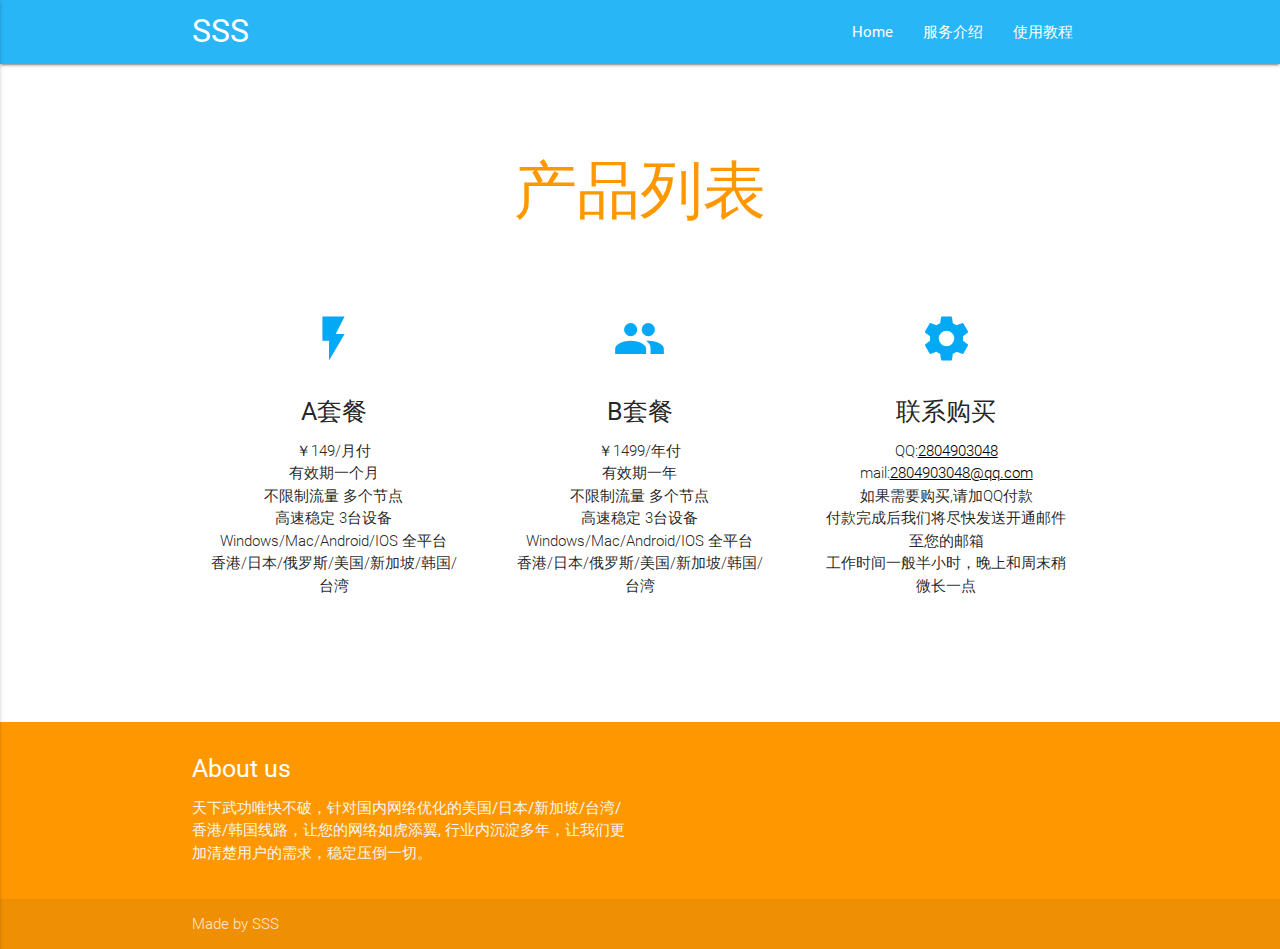
<file: index.html>
<!DOCTYPE html>
<html lang="en">
<head>
  <meta http-equiv="Content-Type" content="text/html; charset=UTF-8"/>
  <meta name="viewport" content="width=device-width, initial-scale=1, maximum-scale=1.0"/>
  <title>SSS</title>

  <!-- CSS  -->
  <link href="https://fonts.googleapis.com/icon?family=Material+Icons" rel="stylesheet">
  <link href="css/materialize.css" type="text/css" rel="stylesheet" media="screen,projection"/>
  <link href="css/style.css" type="text/css" rel="stylesheet" media="screen,projection"/>
</head>
<body>
  <nav class="light-blue lighten-1" role="navigation">
   <div class="nav-wrapper container"><a id="logo-container" href="index.html" class="brand-logo">SSS</a>
      <ul class="right hide-on-med-and-down">
         <li><a href="index.html">Home</a></li>
            <li><a href="fuwu.html">服务介绍</a></li>
             <li><a href="syjc.html">使用教程</a></li>
      </ul>

      <ul id="nav-mobile" class="side-nav">
        <li><a href="index.html">Home</a></li>
            <li><a href="fuwu.html">服务介绍</a></li>
             <li><a href="syjc.html">使用教程</a></li>
      </ul>
      <a href="#" data-activates="nav-mobile" class="button-collapse"><i class="material-icons">menu</i></a>
    </div>
  </nav>
  <div class="section no-pad-bot" id="index-banner">
    <div class="container">
      <br><br>
      <h1 class="header center orange-text">产品列表
      </h1>
      <div class="row center">
       
      </div>
      

    </div>
  </div>


  <div class="container">
    <div class="section">

      <!--   Icon Section   -->
      <div class="row">
       
          <div class="col s12 m4">
          <div class="icon-block" style="text-align: center;">            <h2 class="center light-blue-text"><i class="material-icons">flash_on</i></h2>

            <h5 class="center" >A套餐</h5>

            <p class="light"> 
            ￥149/月付<br>
            有效期一个月<br>
            
            不限制流量 多个节点 <br>
高速稳定 3台设备 <br>
Windows/Mac/Android/IOS 全平台 <br>
 香港/日本/俄罗斯/美国/新加坡/韩国/台湾 </p>
          </div>
        </div>

        <div class="col s12 m4">
          <div class="icon-block"  style="text-align: center;">
            <h2 class="center light-blue-text"><i class="material-icons">group</i></h2>
			  <h5 class="center">B套餐</h5>

            <p class="light"> 
            ￥1499/年付<br>
            有效期一年<br>
            不限制流量 多个节点 <br>
高速稳定 3台设备 <br>
Windows/Mac/Android/IOS 全平台 <br>
 香港/日本/俄罗斯/美国/新加坡/韩国/台湾</p>
          </div>
        </div>
 <div class="col s12 m4">
          <div class="icon-block">
                        <h2 class="center light-blue-text"><i class="material-icons">settings</i></h2>

            <h5 class="center">联系购买</h5>

            <p class="light" style="text-align: center;">QQ:<a href="http://wpa.qq.com/msgrd?v=3&uin=2804903048&site=qq&menu=yes" style=" text-decoration: underline;">2804903048</a><br>
mail:<a href="mailto:804903048@qq.com"  style=" text-decoration: underline;">2804903048@qq.com</a><br>
如果需要购买,请加QQ付款<br>	
付款完成后我们将尽快发送开通邮件至您的邮箱<br>
工作时间一般半小时，晚上和周末稍微长一点<br>
</p>
          </div>
        </div>
      </div>

    </div>
    <br><br>

    <div class="section">

    </div>
  </div>

  <footer class="page-footer orange">
    <div class="container">
      <div class="row">
        <div class="col l6 s12">
          <h5 class="white-text">About us</h5>
          <p class="grey-text text-lighten-4">天下武功唯快不破，针对国内网络优化的美国/日本/新加坡/台湾/香港/韩国线路，让您的网络如虎添翼,
行业内沉淀多年，让我们更加清楚用户的需求，稳定压倒一切。</p>


        </div>
       
      
      </div>
    </div>
    <div class="footer-copyright">
      <div class="container">
      Made by SSS
      </div>
    </div>
  </footer>


  <!--  Scripts-->
  <script src="https://code.jquery.com/jquery-2.1.1.min.js"></script>
  <script src="js/materialize.js"></script>
  <script src="js/init.js"></script>

  </body>
</html>
</file>
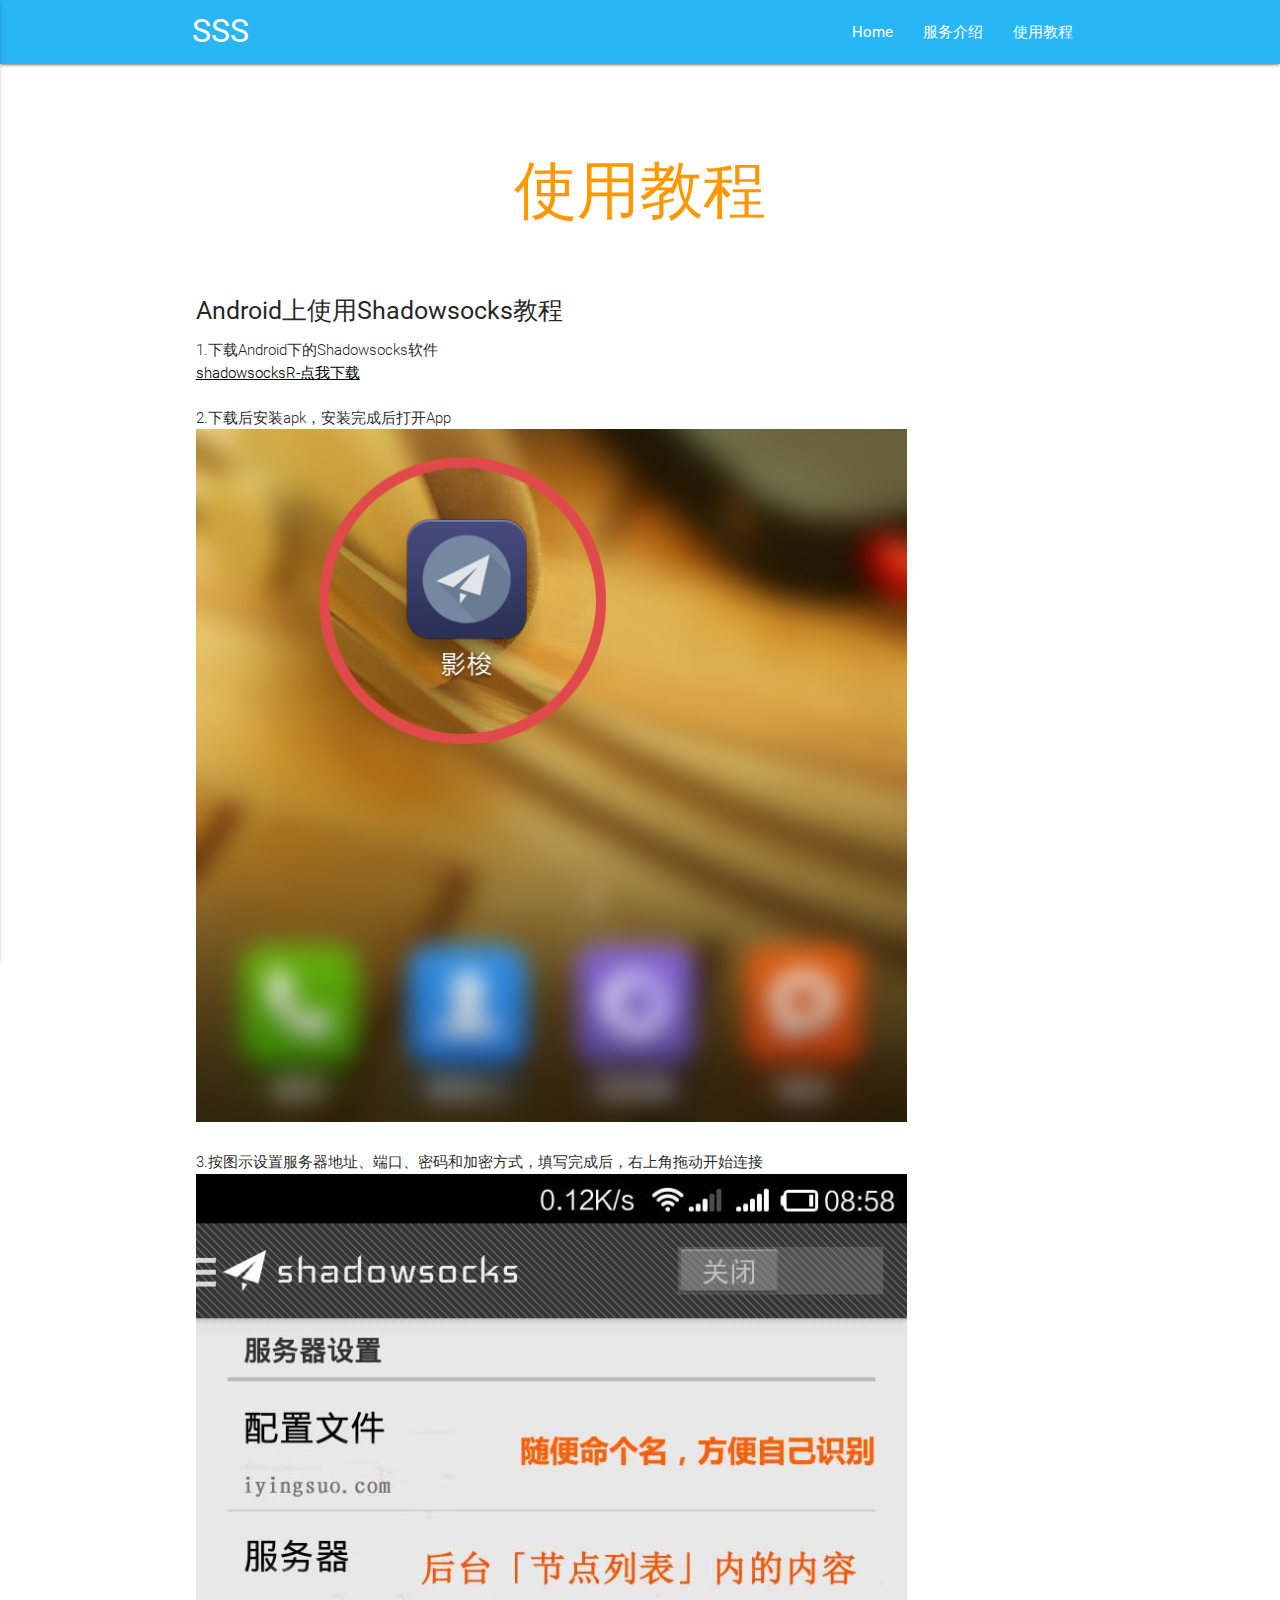
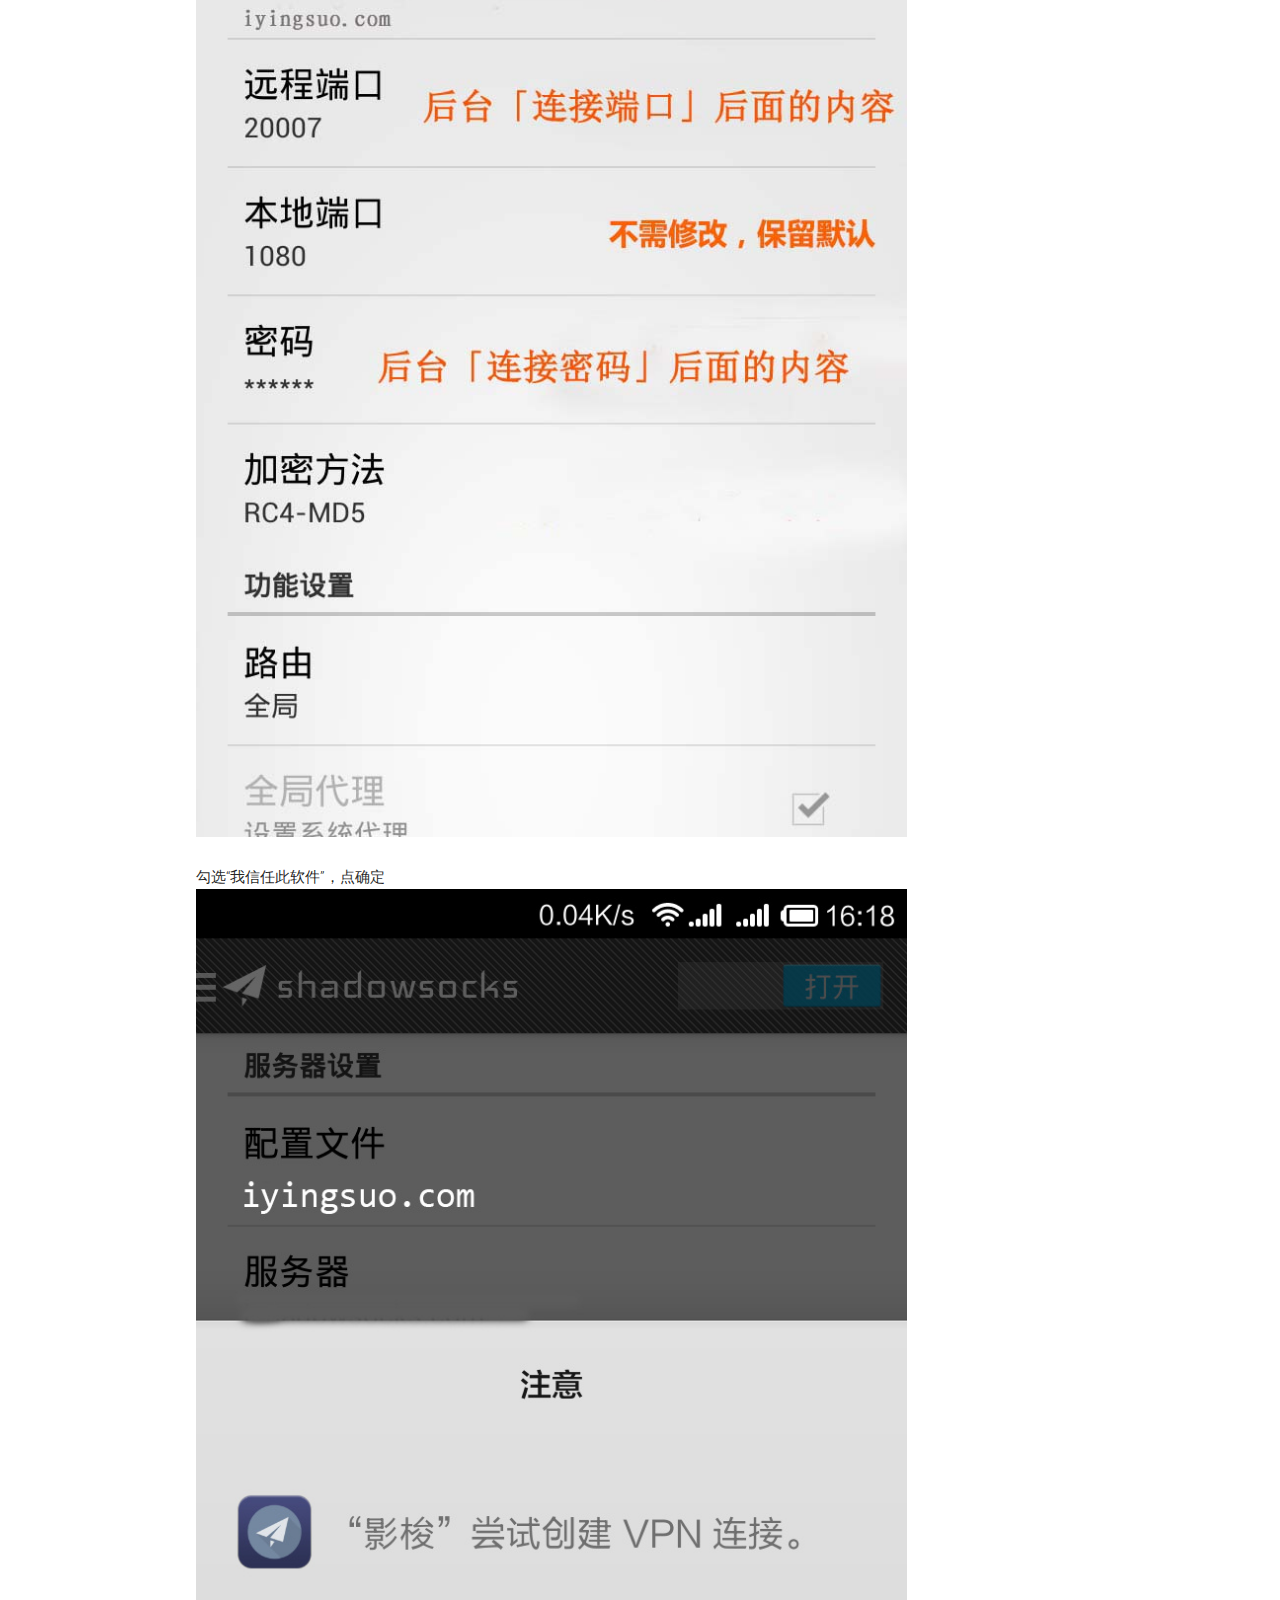
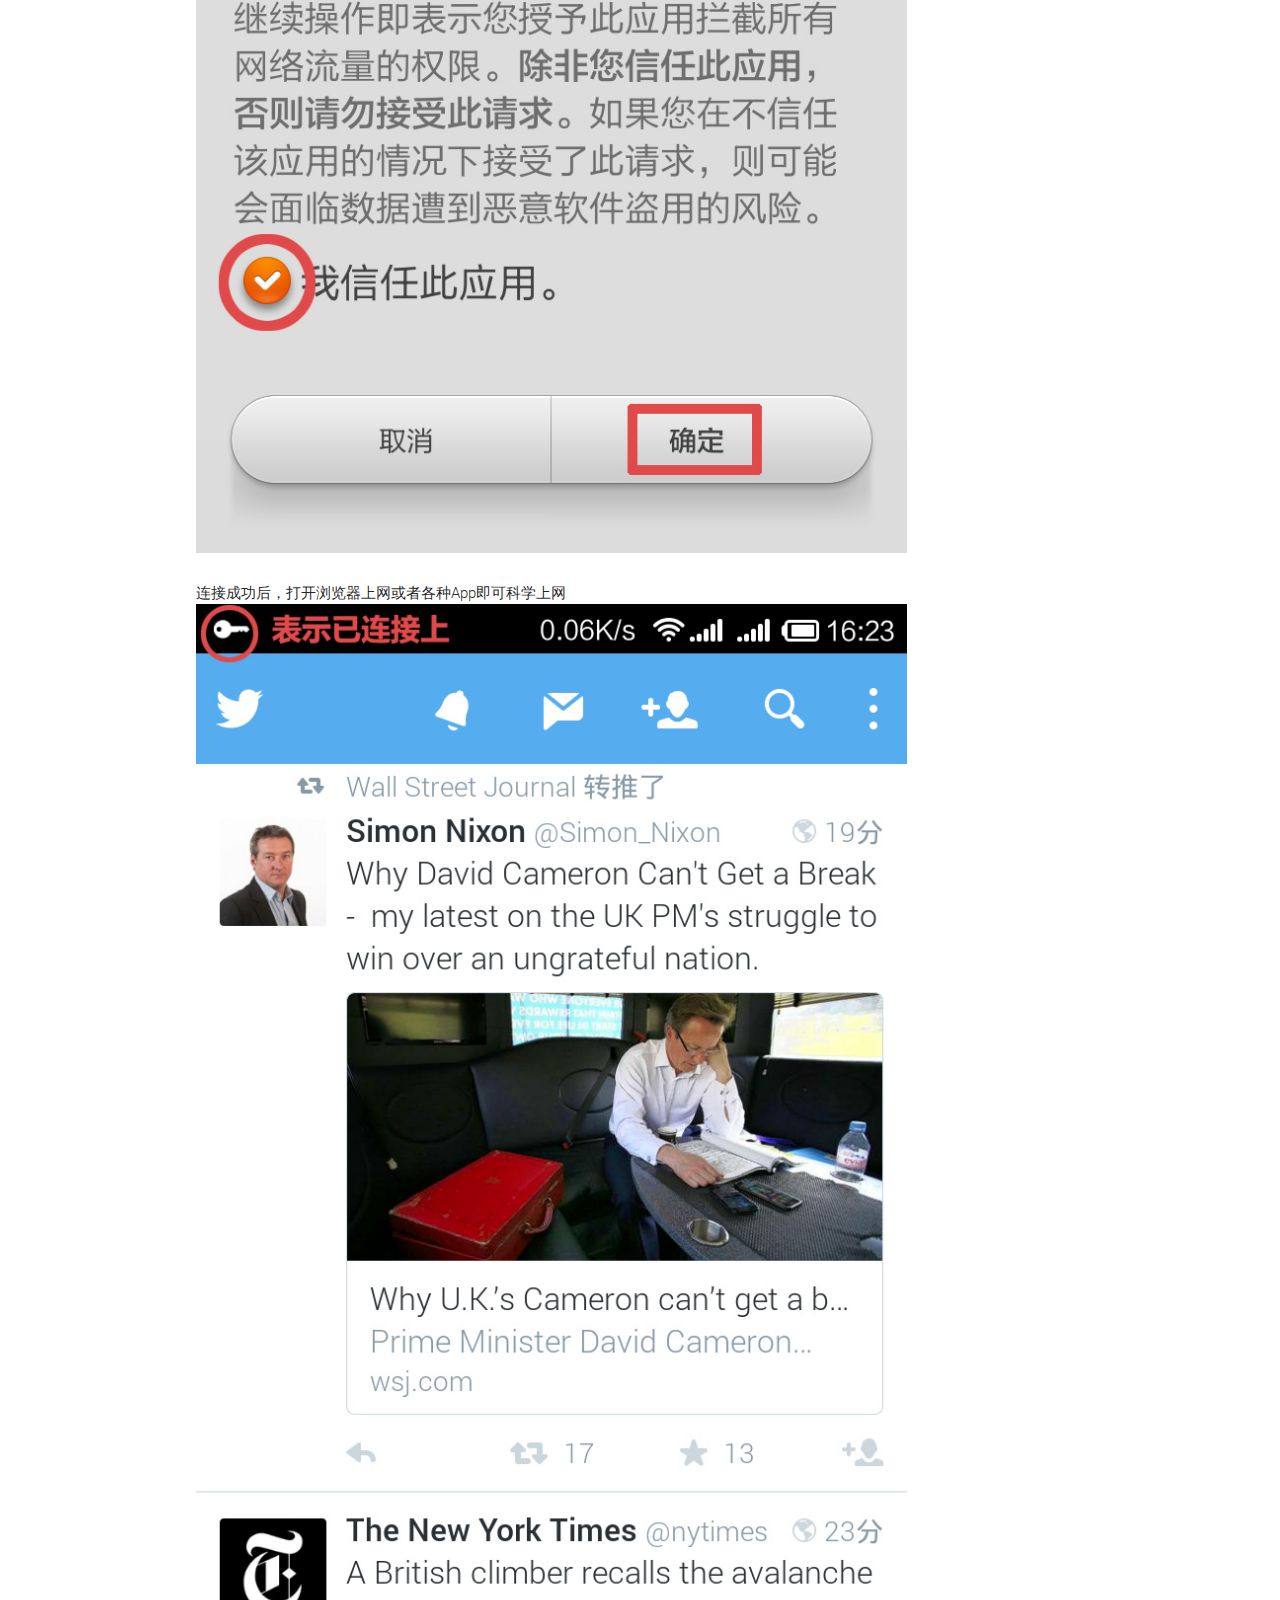
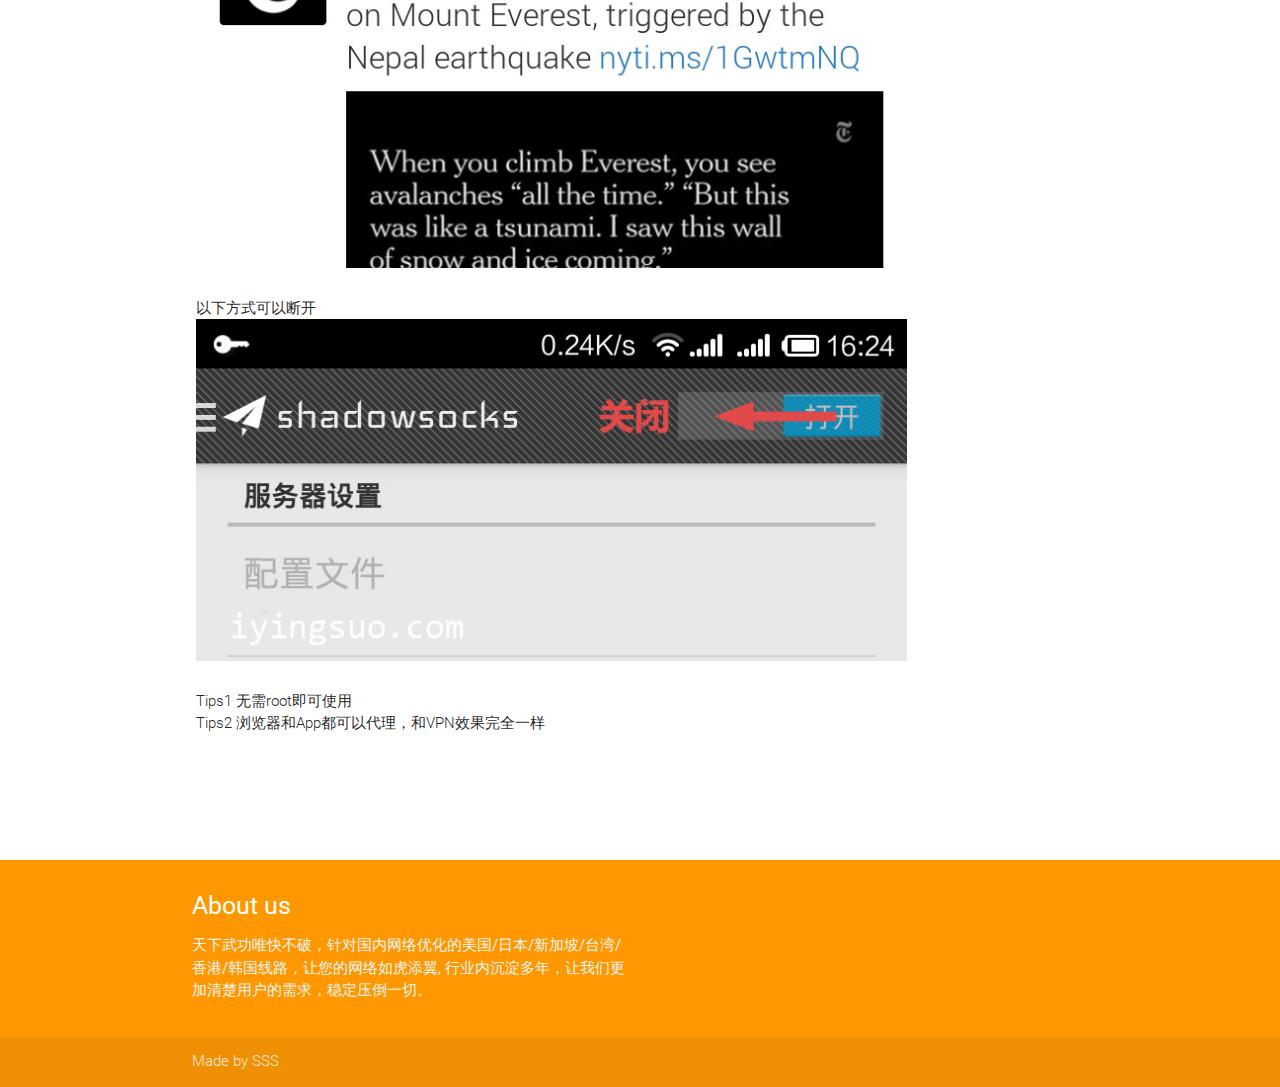
<file: android.html>
<!DOCTYPE html>
<html lang="en">

<head>
  <meta http-equiv="Content-Type" content="text/html; charset=UTF-8" />
  <meta name="viewport" content="width=device-width, initial-scale=1, maximum-scale=1.0" />
  <title>SSS</title>

  <!-- CSS  -->
  <link href="https://fonts.googleapis.com/icon?family=Material+Icons" rel="stylesheet">
  <link href="css/materialize.css" type="text/css" rel="stylesheet" media="screen,projection" />
  <link href="css/style.css" type="text/css" rel="stylesheet" media="screen,projection" />
  <style type="text/css">
    * img{
      width: 80%;
      height: auto;
    }


  </style>
</head>

<body>
  <nav class="light-blue lighten-1" role="navigation">
    <div class="nav-wrapper container"><a id="logo-container" href="index.html" class="brand-logo">SSS</a>
      <ul class="right hide-on-med-and-down">
        <li><a href="index.html">Home</a></li>
        <li><a href="fuwu.html">服务介绍</a></li>
        <li><a href="syjc.html">使用教程</a></li>
      </ul>

      <ul id="nav-mobile" class="side-nav">
        <li><a href="index.html">Home</a></li>
        <li><a href="fuwu.html">服务介绍</a></li>
        <li><a href="syjc.html">使用教程</a></li>
      </ul>
      <a href="#" data-activates="nav-mobile" class="button-collapse"><i class="material-icons">menu</i></a>
    </div>
  </nav>
  <div class="section no-pad-bot" id="index-banner">
    <div class="container">
      <br><br>
      <h1 class="header center orange-text">使用教程
      </h1>
      <div class="row center">

      </div>


    </div>
  </div>


  <div class="container">
    <div class="section">

      <!--   Icon Section   -->
      <div class="row">

        <div class="big">
          <div class="icon-block" style="text-align: left;">

            <h5 class="sudu">Android上使用Shadowsocks教程</h5>

            <p class="light" id="fuwuimg">
              1.下载Android下的Shadowsocks软件<br>
              <a href="https://github.com/shadowsocks/shadowsocks-android/releases"  style=" text-decoration: underline;">shadowsocksR-点我下载</a>
<br><br>
2.下载后安装apk，安装完成后打开App
 <br>
  <img src="img/android01.jpg"/><br><br>
  
  3.按图示设置服务器地址、端口、密码和加密方式，填写完成后，右上角拖动开始连接<br>
  <img src="img/android02.jpg"/><br><br>
  勾选“我信任此软件”，点确定<br>
  <img src="img/android03.jpg"><br><br>
  连接成功后，打开浏览器上网或者各种App即可科学上网
    <img src="img/android04.jpg"><br><br>
  以下方式可以断开<br>
      <img src="img/android05.jpg"><br><br>
      Tips1 无需root即可使用
<br>
Tips2 浏览器和App都可以代理，和VPN效果完全一样

</p>

           
          </div>
        </div>

      </div>

    </div>
    <br><br>

    <div class="section">

    </div>
  </div>

  <footer class="page-footer orange">
    <div class="container">
      <div class="row">
        <div class="col l6 s12">
          <h5 class="white-text">About us</h5>
          <p class="grey-text text-lighten-4">天下武功唯快不破，针对国内网络优化的美国/日本/新加坡/台湾/香港/韩国线路，让您的网络如虎添翼, 行业内沉淀多年，让我们更加清楚用户的需求，稳定压倒一切。
          </p>


        </div>


      </div>
    </div>
    <div class="footer-copyright">
      <div class="container">
        Made by SSS
      </div>
    </div>
  </footer>


  <!--  Scripts-->
  <script src="https://code.jquery.com/jquery-2.1.1.min.js"></script>
  <script src="js/materialize.js"></script>
  <script src="js/init.js"></script>

</body>

</html>
</file>
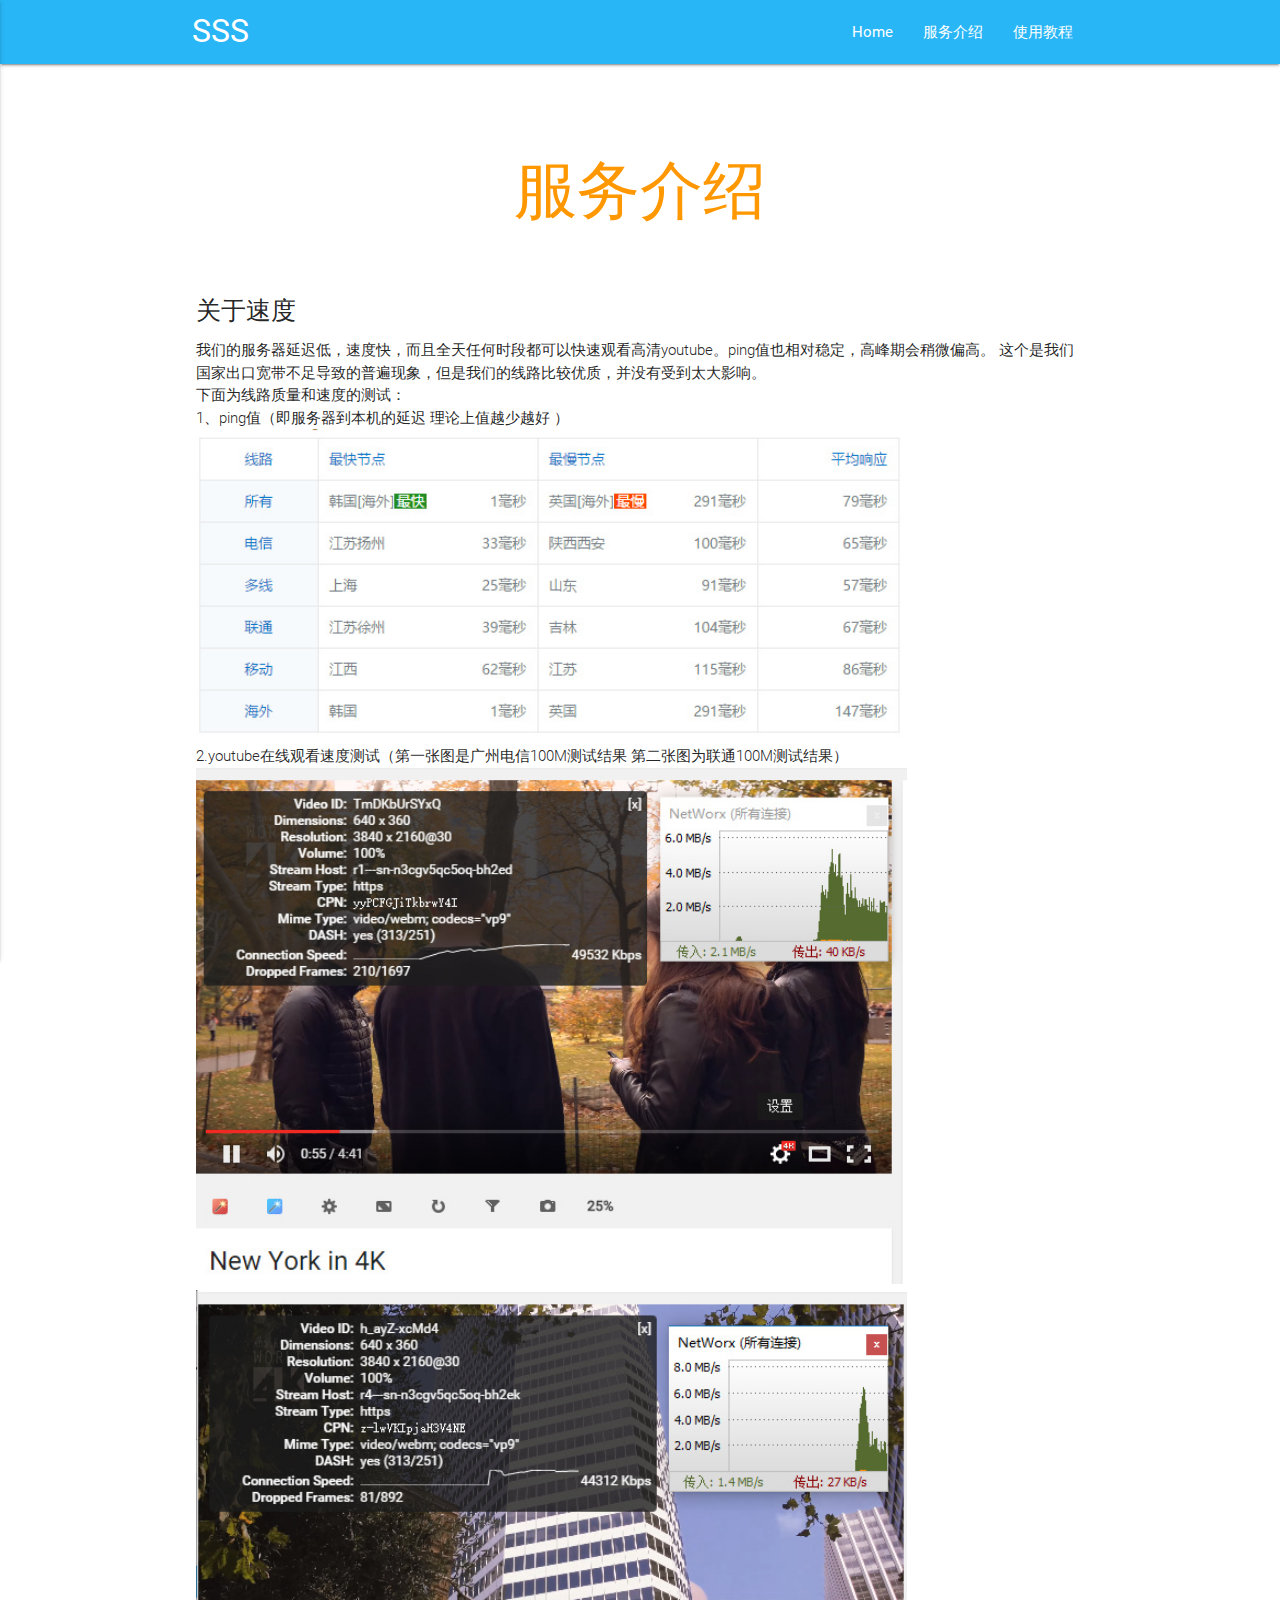
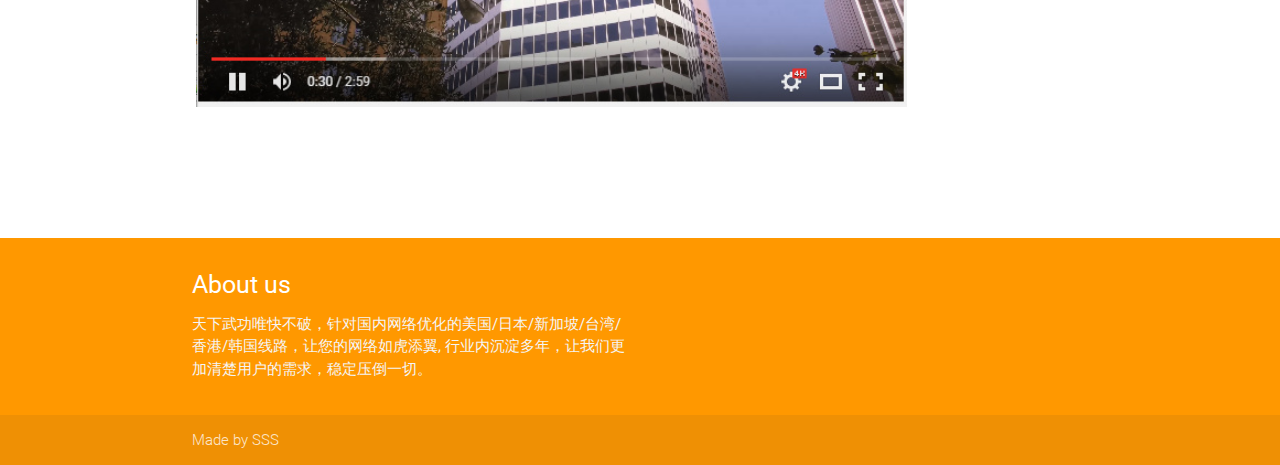
<file: fuwu.html>
<!DOCTYPE html>
<html lang="en">
<head>
  <meta http-equiv="Content-Type" content="text/html; charset=UTF-8"/>
  <meta name="viewport" content="width=device-width, initial-scale=1, maximum-scale=1.0"/>
  <title>SSS</title>

  <!-- CSS  -->
  <link href="https://fonts.googleapis.com/icon?family=Material+Icons" rel="stylesheet">
  <link href="css/materialize.css" type="text/css" rel="stylesheet" media="screen,projection"/>
  <link href="css/style.css" type="text/css" rel="stylesheet" media="screen,projection"/>
  <style type="text/css">
	#fuwuimg img 
	  {width: 80%; height: auto;
	  }
	</style>
</head>
<body>
  <nav class="light-blue lighten-1" role="navigation">
   <div class="nav-wrapper container"><a id="logo-container" href="index.html" class="brand-logo">SSS</a>
      <ul class="right hide-on-med-and-down">
        <li><a href="index.html">Home</a></li>
        <li><a href="fuwu.html">服务介绍</a></li>
         <li><a href="syjc.html">使用教程</a></li>
      </ul>

      <ul id="nav-mobile" class="side-nav">
        <li><a href="index.html">Home</a></li>
            <li><a href="fuwu.html">服务介绍</a></li>
             <li><a href="syjc.html">使用教程</a></li>
      </ul>
      <a href="#" data-activates="nav-mobile" class="button-collapse"><i class="material-icons">menu</i></a>
    </div>
  </nav>
  <div class="section no-pad-bot" id="index-banner">
    <div class="container">
      <br><br>
      <h1 class="header center orange-text">服务介绍
      </h1>
      <div class="row center">
       
      </div>
      

    </div>
  </div>


  <div class="container">
    <div class="section">

      <!--   Icon Section   -->
      <div class="row">
       
          <div class="big">
          <div class="icon-block" style="text-align: left;">  

            <h5 class="sudu">关于速度</h5>

            <p class="light" id="fuwuimg"> 
            我们的服务器延迟低，速度快，而且全天任何时段都可以快速观看高清youtube。ping值也相对稳定，高峰期会稍微偏高。
这个是我们国家出口宽带不足导致的普遍现象，但是我们的线路比较优质，并没有受到太大影响。
         <br>下面为线路质量和速度的测试：<br>
1、ping值（即服务器到本机的延迟 理论上值越少越好 ）<br>
        <img src="img/ping.jpg"/><br>
        2.youtube在线观看速度测试（第一张图是广州电信100M测试结果 第二张图为联通100M测试结果）<br>
        <img src="img/speed.jpg"/><br>
          <img src="img/speed2.jpg"/>
        
         </p>
          </div>
        </div>

      </div>

    </div>
    <br><br>

    <div class="section">

    </div>
  </div>

  <footer class="page-footer orange">
    <div class="container">
      <div class="row">
        <div class="col l6 s12">
          <h5 class="white-text">About us</h5>
          <p class="grey-text text-lighten-4">天下武功唯快不破，针对国内网络优化的美国/日本/新加坡/台湾/香港/韩国线路，让您的网络如虎添翼,
行业内沉淀多年，让我们更加清楚用户的需求，稳定压倒一切。</p>


        </div>
       
      
      </div>
    </div>
    <div class="footer-copyright">
      <div class="container">
      Made by SSS
      </div>
    </div>
  </footer>


  <!--  Scripts-->
  <script src="https://code.jquery.com/jquery-2.1.1.min.js"></script>
  <script src="js/materialize.js"></script>
  <script src="js/init.js"></script>

  </body>
</html>
</file>
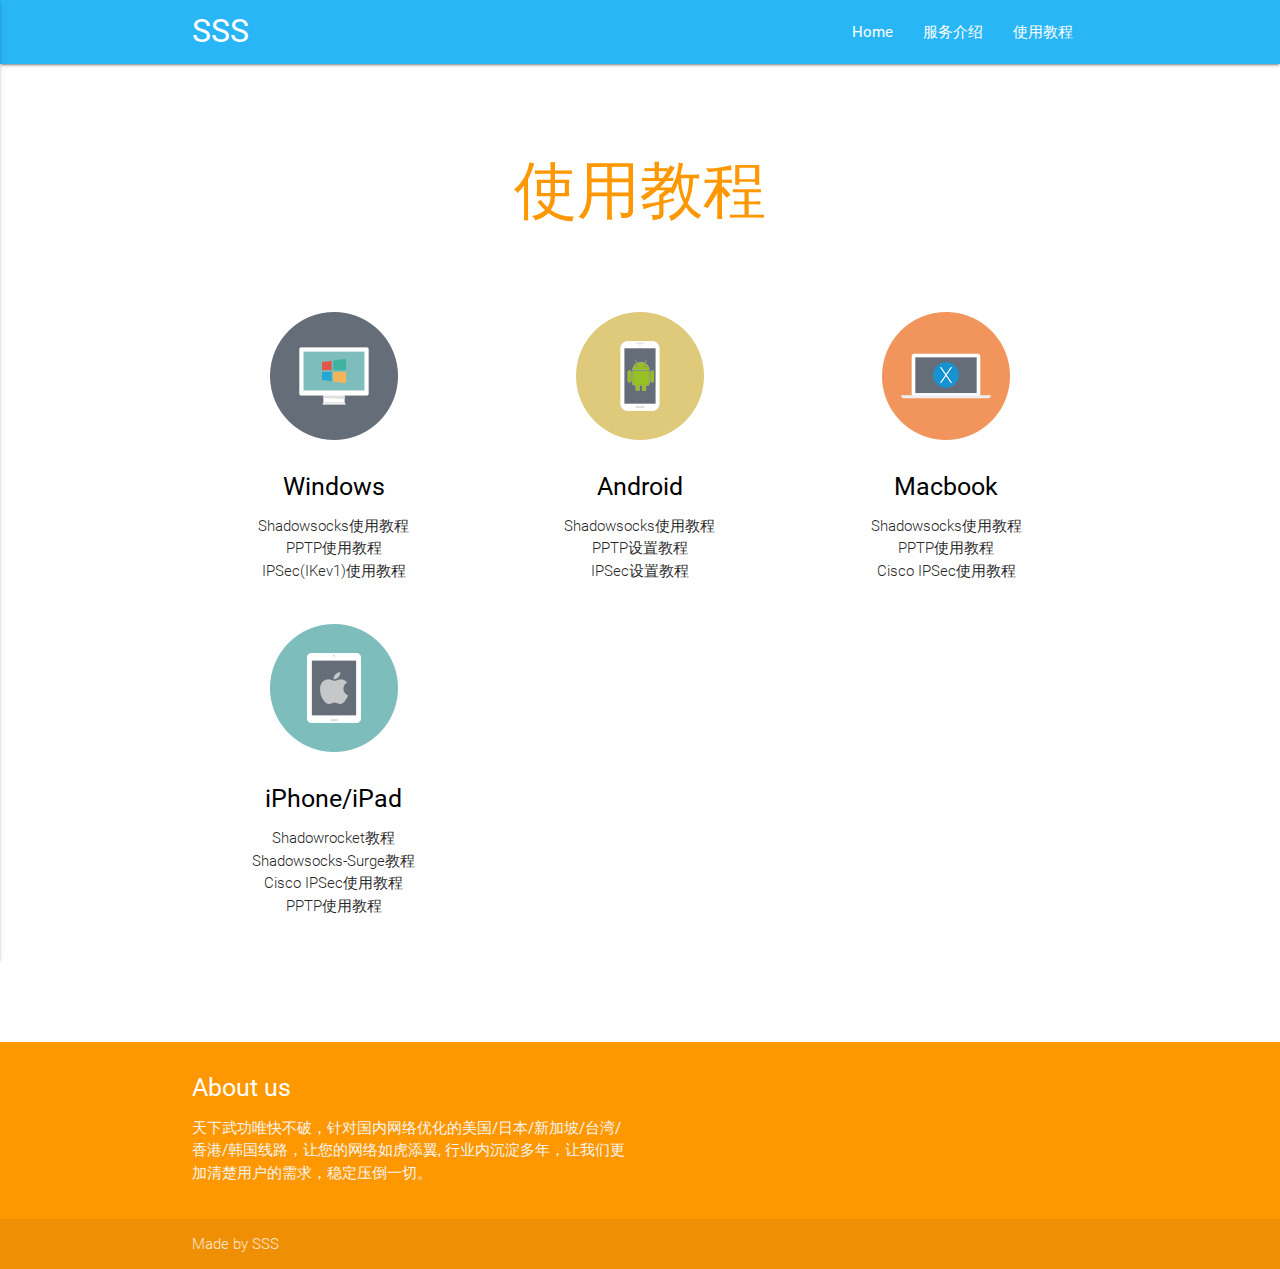
<file: syjc.html>
<!DOCTYPE html>
<html lang="en">
<head>
  <meta http-equiv="Content-Type" content="text/html; charset=UTF-8"/>
  <meta name="viewport" content="width=device-width, initial-scale=1, maximum-scale=1.0"/>
  <title>SSS</title>

  <!-- CSS  -->
  <link href="https://fonts.googleapis.com/icon?family=Material+Icons" rel="stylesheet">
  <link href="css/materialize.css" type="text/css" rel="stylesheet" media="screen,projection"/>
  <link href="css/style.css" type="text/css" rel="stylesheet" media="screen,projection"/>
</head>
<body>
  <nav class="light-blue lighten-1" role="navigation">
   <div class="nav-wrapper container"><a id="logo-container" href="index.html" class="brand-logo">SSS</a>
      <ul class="right hide-on-med-and-down">
         <li><a href="index.html">Home</a></li>
            <li><a href="fuwu.html">服务介绍</a></li>
            <li><a href="syjc.html">使用教程</a></li>
      </ul>

      <ul id="nav-mobile" class="side-nav">
        <li><a href="index.html">Home</a></li>
            <li><a href="fuwu.html">服务介绍</a></li>
             <li><a href="syjc.html">使用教程</a></li>
      </ul>
      <a href="#" data-activates="nav-mobile" class="button-collapse"><i class="material-icons">menu</i></a>
    </div>
  </nav>
  <div class="section no-pad-bot" id="index-banner">
    <div class="container">
      <br><br>
      <h1 class="header center orange-text">使用教程
      </h1>
      <div class="row center">

      </div>


    </div>
  </div>


  <div class="container">
    <div class="section">

      <!--   Icon Section   -->
      <div class="row">

          <div class="col s12 m4">
          <div class="icon-block" style="text-align: center;">
<h2 class="center light-blue-text"><i class="material-icons"><img src="img/windows-icon.png"/></i></h2>
            <h5 class="center" ><a href="win.html">Windows</a></h5>

            <p class="light">
            Shadowsocks使用教程<br>
PPTP使用教程<br>
IPSec(IKev1)使用教程
            </p>
          </div>
        </div>

        <div class="col s12 m4">
          <div class="icon-block"  style="text-align: center;">
            <h2 class="center light-blue-text"><i class="material-icons"><img src="img/android-icon.png"/></i></h2>
			  <h5 class="center"><a href="android.html">Android</a></h5>

            <p class="light">

			  Shadowsocks使用教程<br>
PPTP设置教程<br>
IPSec设置教程</p>
          </div>
        </div>
 <div class="col s12 m4">
          <div class="icon-block">
                        <h2 class="center light-blue-text"><i class="material-icons"><img src="img/mac-icon.png"/></i></h2>

            <h5 class="center"><a href="https://github.com/shadowsocks/ShadowsocksX-NG/releases/">Macbook</a></h5>

            <p class="light" style="text-align: center;">Shadowsocks使用教程<br>
PPTP使用教程<br>
Cisco IPSec使用教程
</p>
          </div>
        </div>
        <div class="col s12 m4">
          <div class="icon-block">
                        <h2 class="center light-blue-text"><i class="material-icons"><img src="img/ipad-icon.png"/></i></h2>

		  <h5 class="center"><a href="https://www.nssurge.com/">iPhone/iPad</a></h5>

            <p class="light" style="text-align: center;">Shadowrocket教程<br>
Shadowsocks-Surge教程<br>
Cisco IPSec使用教程<br>
PPTP使用教程
</p>
          </div>
        </div>
      </div>

    </div>
    <br><br>

    <div class="section">

    </div>
  </div>

  <footer class="page-footer orange">
    <div class="container">
      <div class="row">
        <div class="col l6 s12">
          <h5 class="white-text">About us</h5>
          <p class="grey-text text-lighten-4">天下武功唯快不破，针对国内网络优化的美国/日本/新加坡/台湾/香港/韩国线路，让您的网络如虎添翼,
行业内沉淀多年，让我们更加清楚用户的需求，稳定压倒一切。</p>


        </div>


      </div>
    </div>
    <div class="footer-copyright">
      <div class="container">
      Made by SSS
      </div>
    </div>
  </footer>


  <!--  Scripts-->
  <script src="https://code.jquery.com/jquery-2.1.1.min.js"></script>
  <script src="js/materialize.js"></script>
  <script src="js/init.js"></script>

  </body>
</html>
</file>
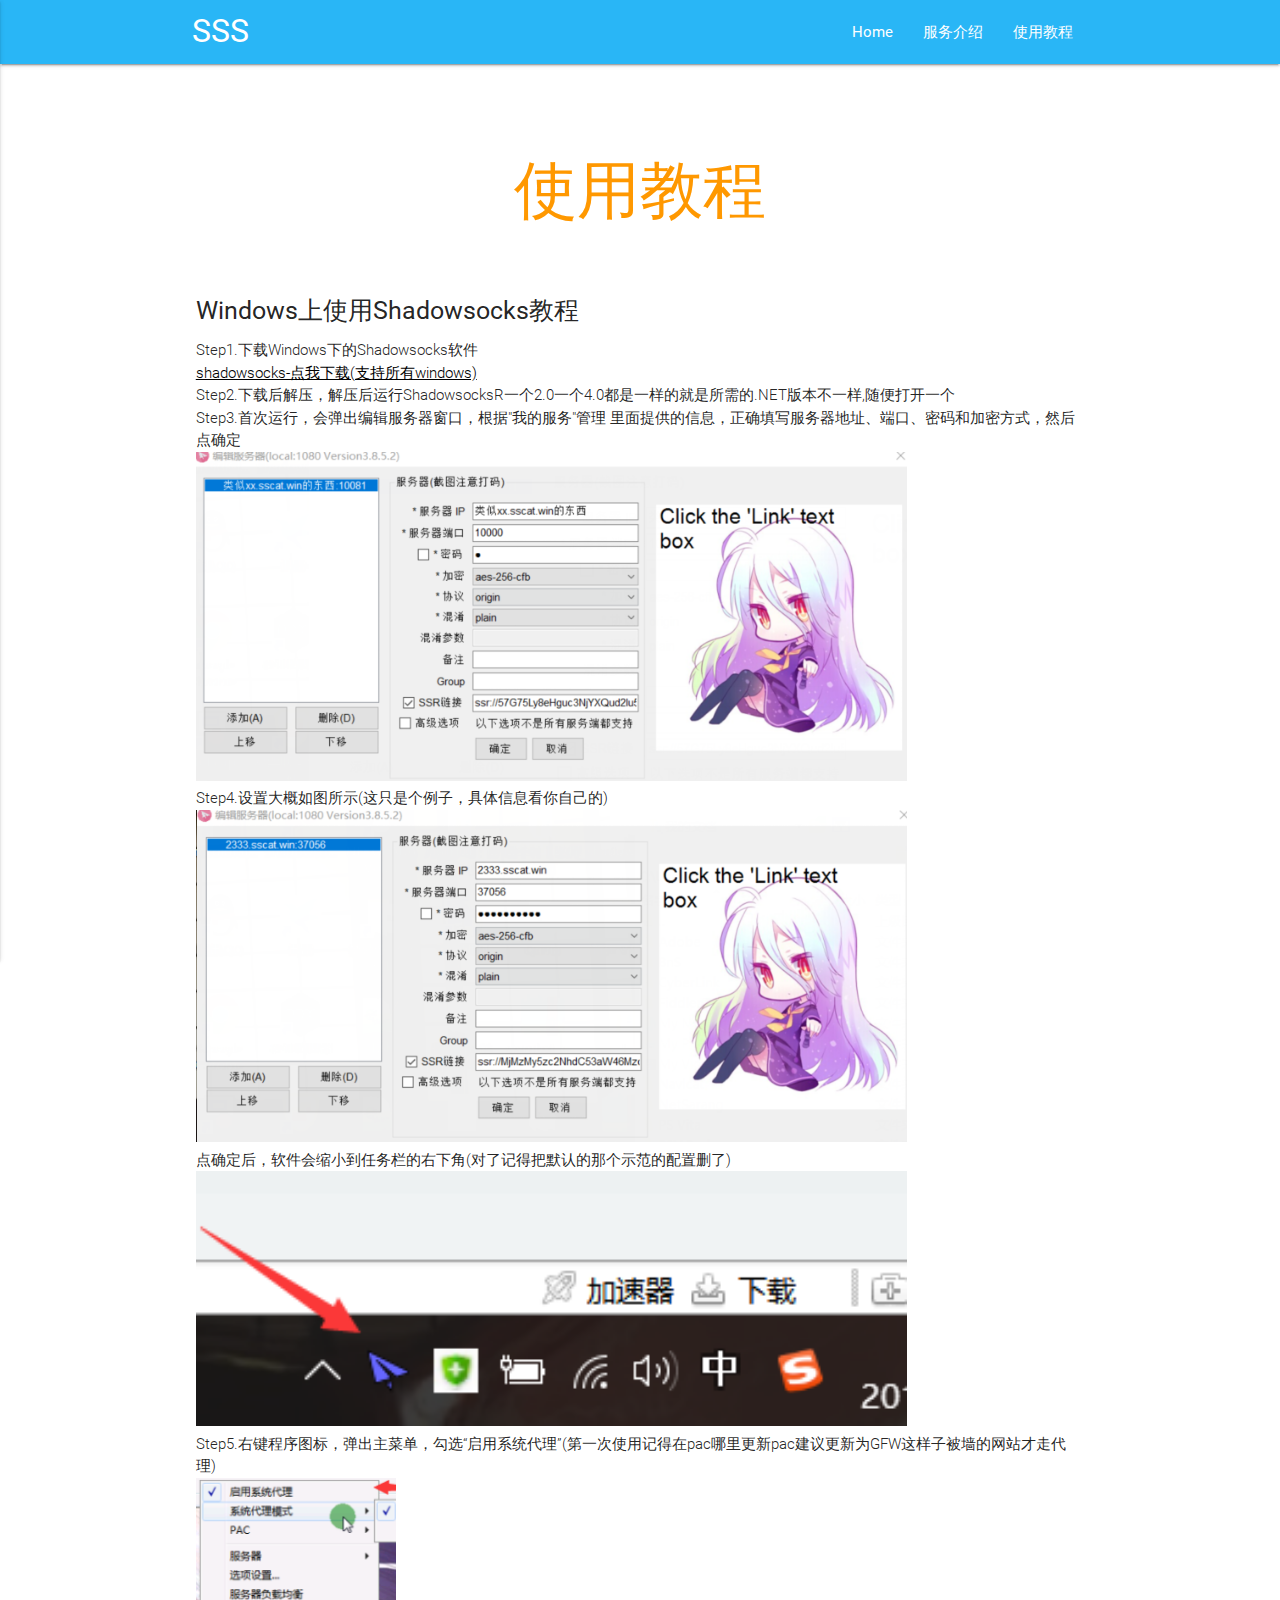
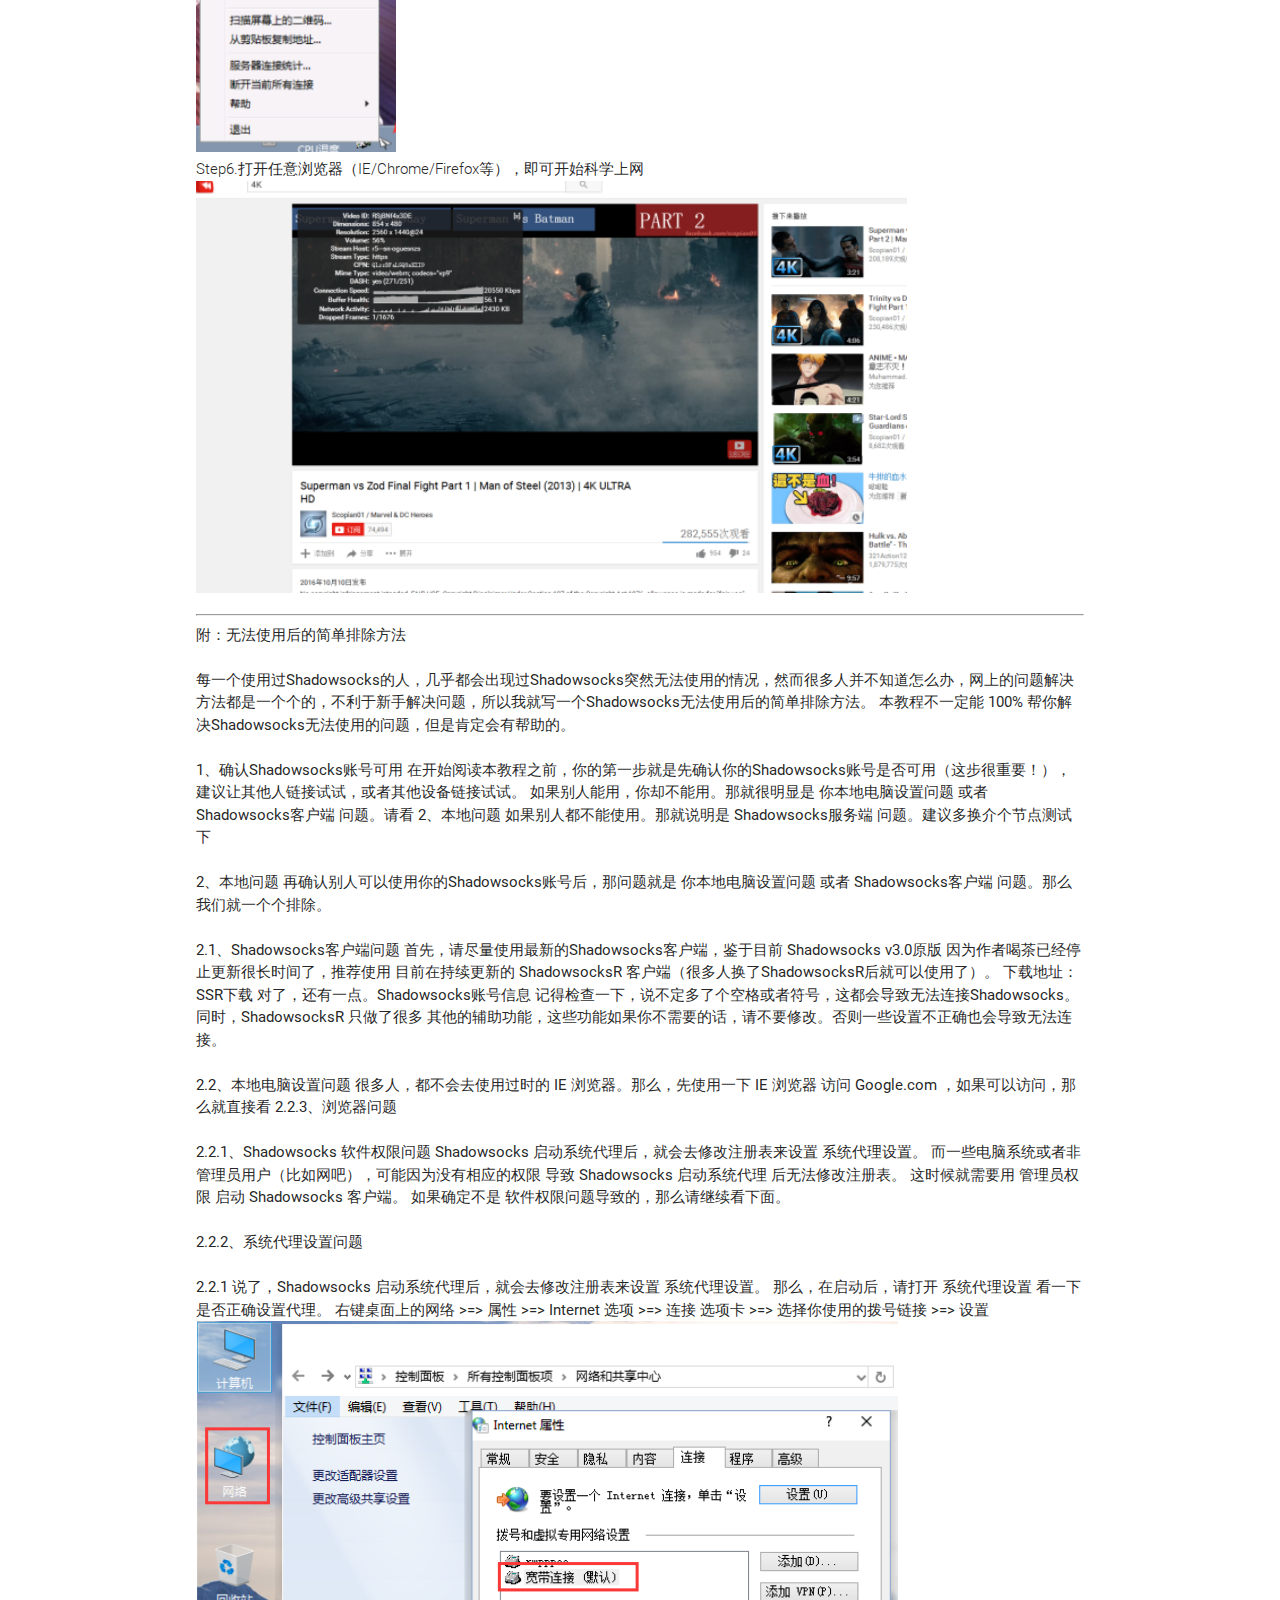
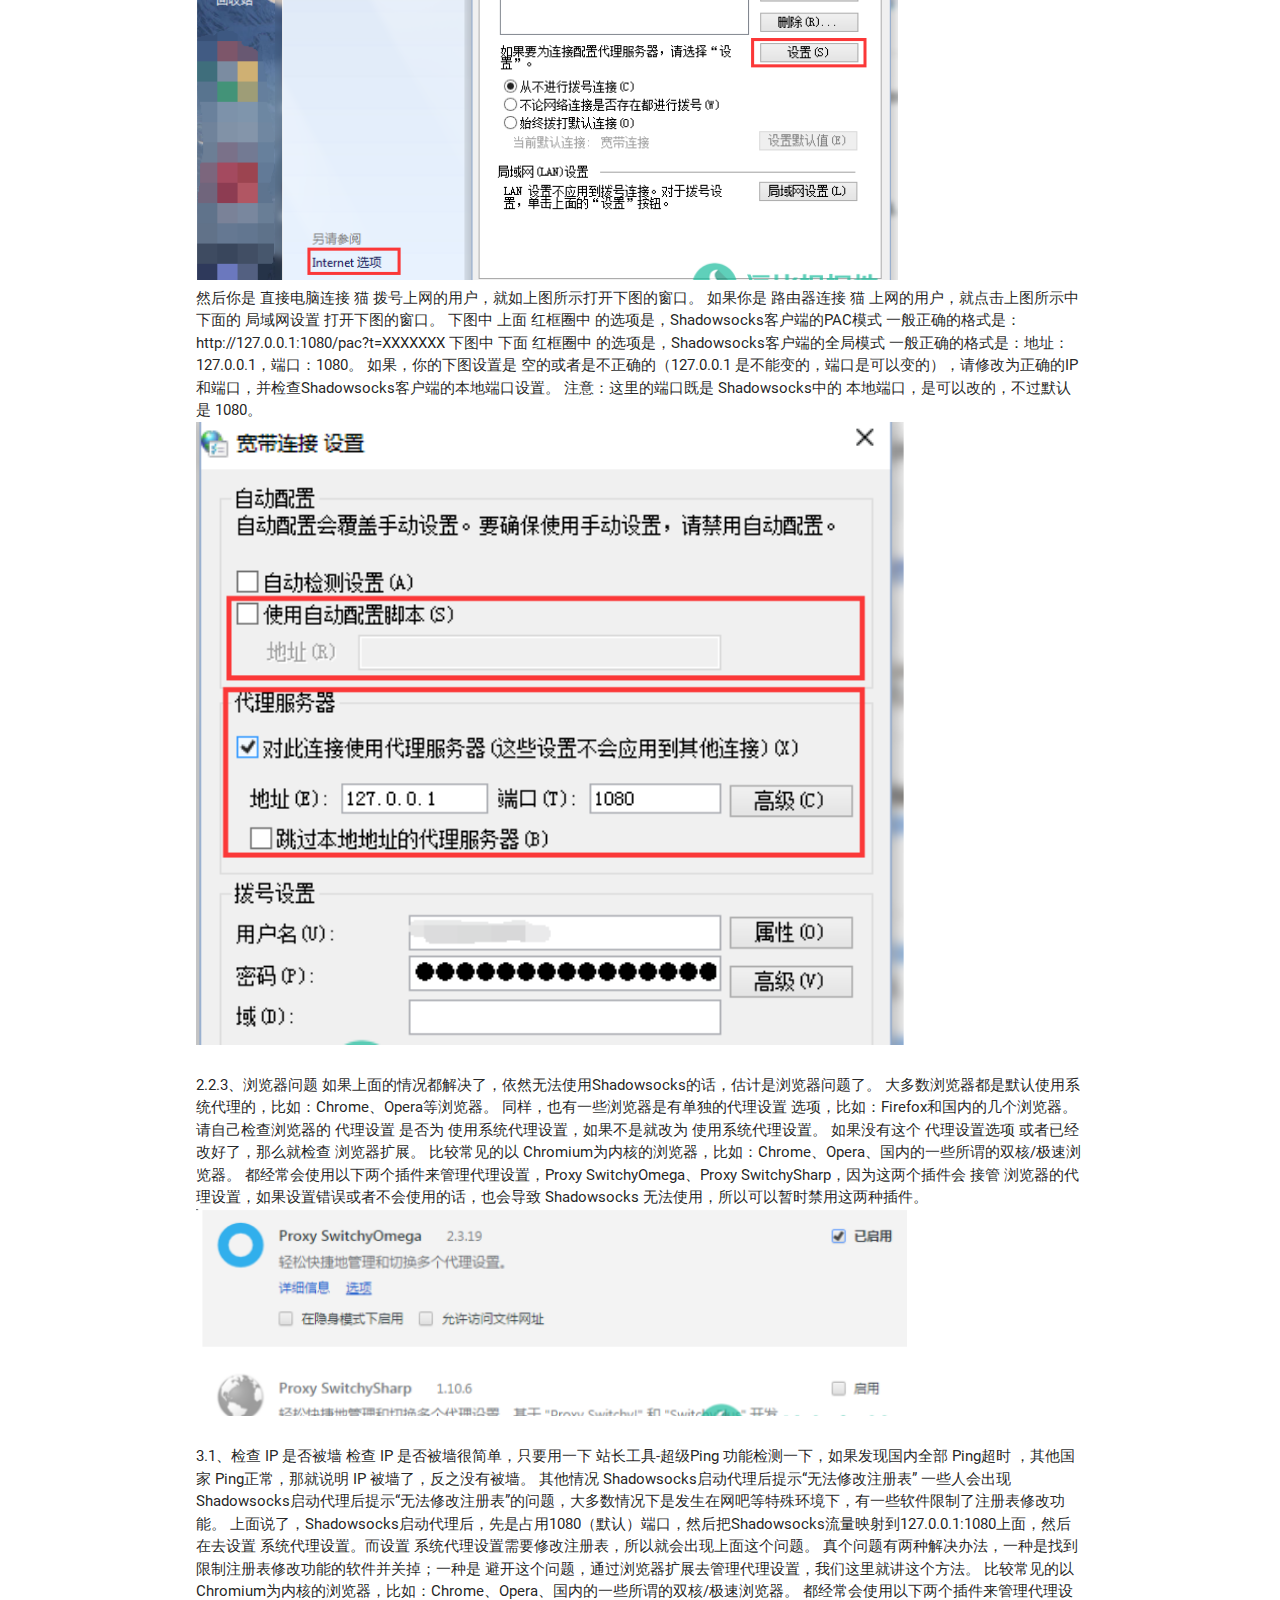
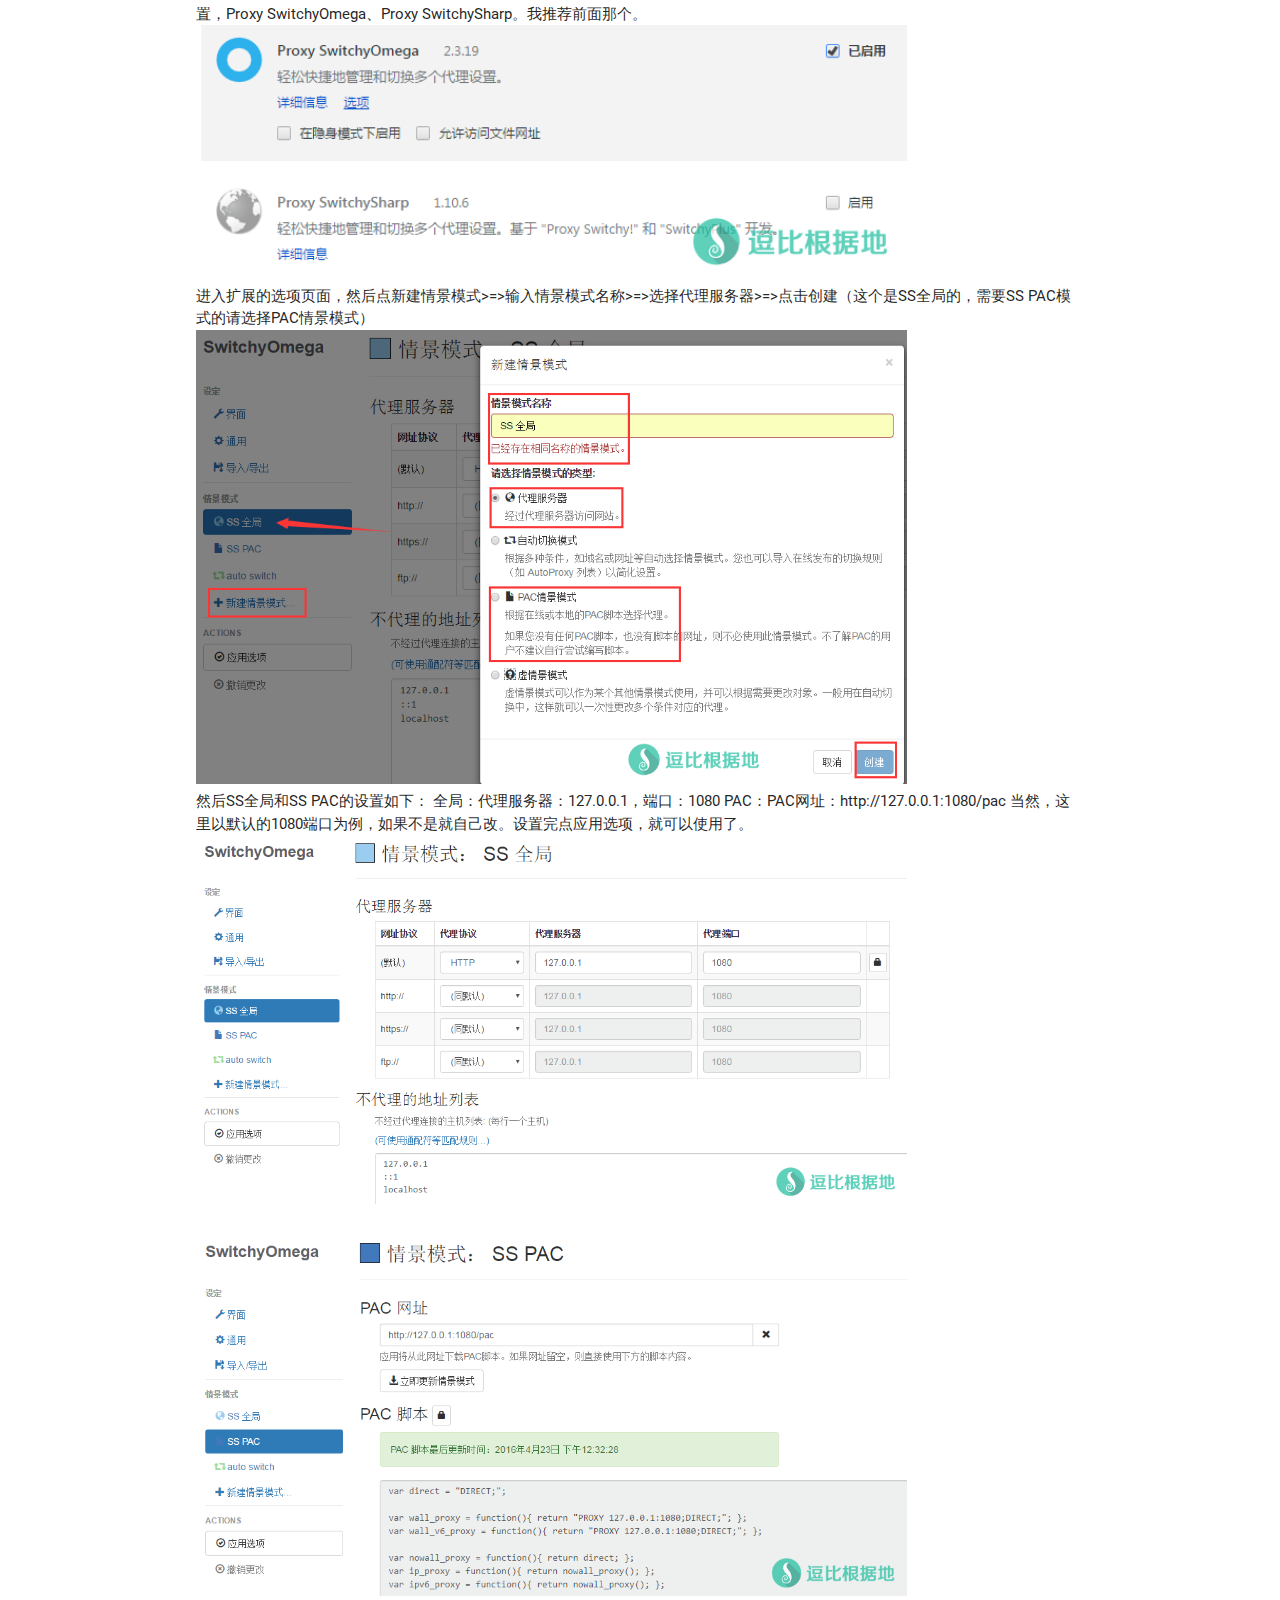
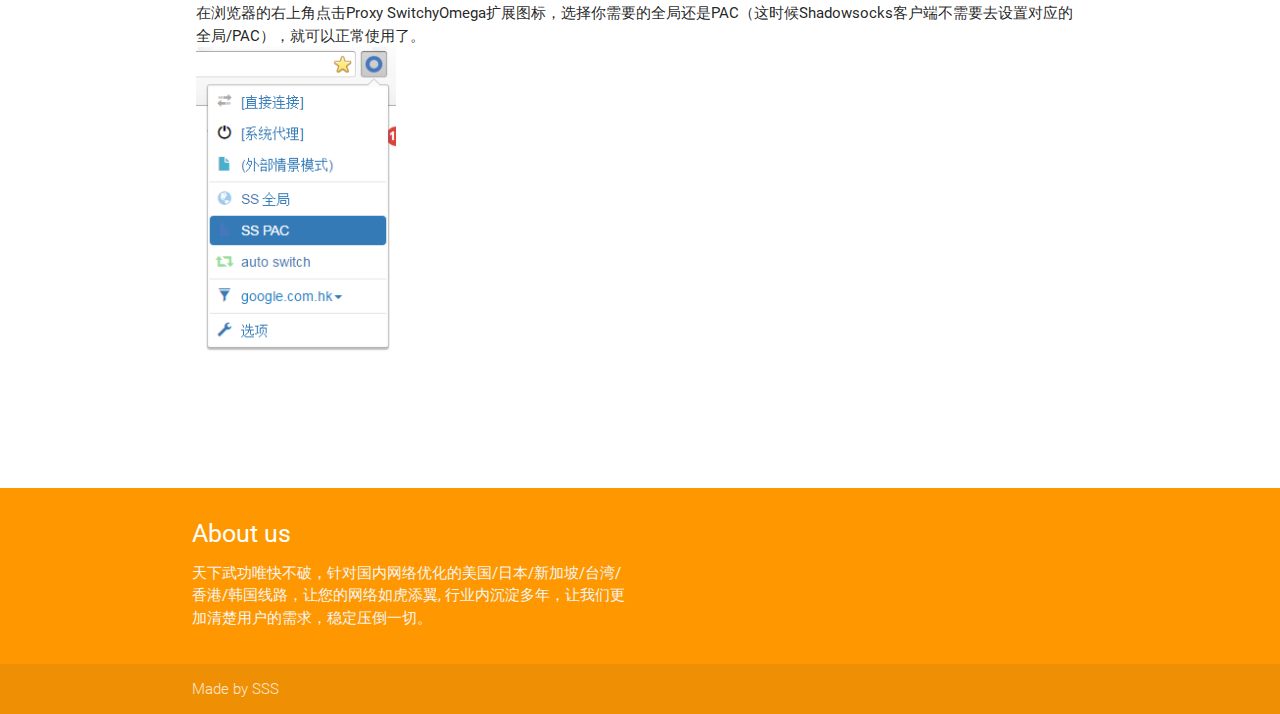
<file: win.html>
<!DOCTYPE html>
<html lang="en">

<head>
  <meta http-equiv="Content-Type" content="text/html; charset=UTF-8" />
  <meta name="viewport" content="width=device-width, initial-scale=1, maximum-scale=1.0" />
  <title>SSS</title>

  <!-- CSS  -->
  <link href="https://fonts.googleapis.com/icon?family=Material+Icons" rel="stylesheet">
  <link href="css/materialize.css" type="text/css" rel="stylesheet" media="screen,projection" />
  <link href="css/style.css" type="text/css" rel="stylesheet" media="screen,projection" />
  <style type="text/css">
    * img{
      width: 80%;
      height: auto;
    }


  </style>
</head>

<body>
  <nav class="light-blue lighten-1" role="navigation">
    <div class="nav-wrapper container"><a id="logo-container" href="index.html" class="brand-logo">SSS</a>
      <ul class="right hide-on-med-and-down">
        <li><a href="index.html">Home</a></li>
        <li><a href="fuwu.html">服务介绍</a></li>
        <li><a href="syjc.html">使用教程</a></li>
      </ul>

      <ul id="nav-mobile" class="side-nav">
        <li><a href="index.html">Home</a></li>
        <li><a href="fuwu.html">服务介绍</a></li>
        <li><a href="syjc.html">使用教程</a></li>
      </ul>
      <a href="#" data-activates="nav-mobile" class="button-collapse"><i class="material-icons">menu</i></a>
    </div>
  </nav>
  <div class="section no-pad-bot" id="index-banner">
    <div class="container">
      <br><br>
      <h1 class="header center orange-text">使用教程
      </h1>
      <div class="row center">

      </div>


    </div>
  </div>


  <div class="container">
    <div class="section">

      <!--   Icon Section   -->
      <div class="row">

        <div class="big">
          <div class="icon-block" style="text-align: left;">

            <h5 class="sudu">Windows上使用Shadowsocks教程</h5>

            <p class="light" id="fuwuimg">
              Step1.下载Windows下的Shadowsocks软件<br>
              <a href="https://github.com/shadowsocks/shadowsocks-csharp/releases"  style=" text-decoration: underline;">shadowsocks-点我下载(支持所有windows)</a>
<br>
Step2.下载后解压，解压后运行ShadowsocksR一个2.0一个4.0都是一样的就是所需的.NET版本不一样,随便打开一个<br>
Step3.首次运行，会弹出编辑服务器窗口，根据"我的服务"管理 里面提供的信息，正确填写服务器地址、端口、密码和加密方式，然后点确定<br>
  <img src="img/w1.png"/><br>
  Step4.设置大概如图所示(这只是个例子，具体信息看你自己的)<br>
  <img src="img/w2.png"/><br>
  点确定后，软件会缩小到任务栏的右下角(对了记得把默认的那个示范的配置删了)<br>
    <img src="img/w3.png"/><br>
    Step5.右键程序图标，弹出主菜单，勾选“启用系统代理”(第一次使用记得在pac哪里更新pac建议更新为GFW这样子被墙的网站才走代理)<br>
    <img src="img/w4.png"/  style="width:200px;"><br>
    Step6.打开任意浏览器（IE/Chrome/Firefox等），即可开始科学上网<br>
    <img src="img/w5.png"/><br>
<p>
  <hr>
附：无法使用后的简单排除方法<br><br>
每一个使用过Shadowsocks的人，几乎都会出现过Shadowsocks突然无法使用的情况，然而很多人并不知道怎么办，网上的问题解决方法都是一个个的，不利于新手解决问题，所以我就写一个Shadowsocks无法使用后的简单排除方法。

本教程不一定能 100% 帮你解决Shadowsocks无法使用的问题，但是肯定会有帮助的。<br><br>
1、确认Shadowsocks账号可用

在开始阅读本教程之前，你的第一步就是先确认你的Shadowsocks账号是否可用（这步很重要！），建议让其他人链接试试，或者其他设备链接试试。

如果别人能用，你却不能用。那就很明显是 你本地电脑设置问题 或者 Shadowsocks客户端 问题。请看 2、本地问题

如果别人都不能使用。那就说明是 Shadowsocks服务端  问题。建议多换介个节点测试下

<br><br>2、本地问题

再确认别人可以使用你的Shadowsocks账号后，那问题就是 你本地电脑设置问题 或者 Shadowsocks客户端 问题。那么我们就一个个排除。

<br><br>2.1、Shadowsocks客户端问题

首先，请尽量使用最新的Shadowsocks客户端，鉴于目前 Shadowsocks v3.0原版 因为作者喝茶已经停止更新很长时间了，推荐使用 目前在持续更新的 ShadowsocksR 客户端（很多人换了ShadowsocksR后就可以使用了）。

下载地址：SSR下载

对了，还有一点。Shadowsocks账号信息 记得检查一下，说不定多了个空格或者符号，这都会导致无法连接Shadowsocks。

同时，ShadowsocksR 只做了很多 其他的辅助功能，这些功能如果你不需要的话，请不要修改。否则一些设置不正确也会导致无法连接。

<br><br>2.2、本地电脑设置问题

很多人，都不会去使用过时的 IE 浏览器。那么，先使用一下 IE 浏览器 访问 Google.com ，如果可以访问，那么就直接看 2.2.3、浏览器问题

<br><br>2.2.1、Shadowsocks 软件权限问题

Shadowsocks 启动系统代理后，就会去修改注册表来设置 系统代理设置。

而一些电脑系统或者非管理员用户（比如网吧），可能因为没有相应的权限 导致 Shadowsocks 启动系统代理 后无法修改注册表。

这时候就需要用 管理员权限 启动 Shadowsocks 客户端。

如果确定不是 软件权限问题导致的，那么请继续看下面。

<br><br>2.2.2、系统代理设置问题

<br><br>2.2.1 说了，Shadowsocks 启动系统代理后，就会去修改注册表来设置 系统代理设置。

那么，在启动后，请打开 系统代理设置 看一下是否正确设置代理。

右键桌面上的网络 >=> 属性 >=> Internet 选项 >=> 连接 选项卡 >=> 选择你使用的拨号链接 >=> 设置
<img src="img/wh1.png"/><br>
然后你是 直接电脑连接 猫 拨号上网的用户，就如上图所示打开下图的窗口。

如果你是 路由器连接 猫 上网的用户，就点击上图所示中 下面的 局域网设置 打开下图的窗口。

下图中 上面 红框圈中 的选项是，Shadowsocks客户端的PAC模式

一般正确的格式是：http://127.0.0.1:1080/pac?t=XXXXXXX

下图中 下面 红框圈中 的选项是，Shadowsocks客户端的全局模式

一般正确的格式是：地址：127.0.0.1，端口：1080。

如果，你的下图设置是 空的或者是不正确的（127.0.0.1 是不能变的，端口是可以变的），请修改为正确的IP和端口，并检查Shadowsocks客户端的本地端口设置。

注意：这里的端口既是 Shadowsocks中的 本地端口，是可以改的，不过默认是 1080。<br>
<img src="img/wh2.png"/><br><br>

2.2.3、浏览器问题

如果上面的情况都解决了，依然无法使用Shadowsocks的话，估计是浏览器问题了。

大多数浏览器都是默认使用系统代理的，比如：Chrome、Opera等浏览器。

同样，也有一些浏览器是有单独的代理设置 选项，比如：Firefox和国内的几个浏览器。

请自己检查浏览器的 代理设置 是否为 使用系统代理设置，如果不是就改为 使用系统代理设置。

如果没有这个 代理设置选项 或者已经改好了，那么就检查 浏览器扩展。

比较常见的以 Chromium为内核的浏览器，比如：Chrome、Opera、国内的一些所谓的双核/极速浏览器。

都经常会使用以下两个插件来管理代理设置，Proxy SwitchyOmega、Proxy SwitchySharp，因为这两个插件会 接管 浏览器的代理设置，如果设置错误或者不会使用的话，也会导致 Shadowsocks 无法使用，所以可以暂时禁用这两种插件。
<br><img src="img/wh3.png"/><br><br>
3.1、检查 IP 是否被墙

检查 IP 是否被墙很简单，只要用一下 站长工具-超级Ping 功能检测一下，如果发现国内全部 Ping超时 ，其他国家 Ping正常，那就说明 IP 被墙了，反之没有被墙。

其他情况

Shadowsocks启动代理后提示“无法修改注册表”

一些人会出现Shadowsocks启动代理后提示“无法修改注册表”的问题，大多数情况下是发生在网吧等特殊环境下，有一些软件限制了注册表修改功能。

上面说了，Shadowsocks启动代理后，先是占用1080（默认）端口，然后把Shadowsocks流量映射到127.0.0.1:1080上面，然后在去设置 系统代理设置。而设置 系统代理设置需要修改注册表，所以就会出现上面这个问题。

真个问题有两种解决办法，一种是找到限制注册表修改功能的软件并关掉；一种是 避开这个问题，通过浏览器扩展去管理代理设置，我们这里就讲这个方法。

比较常见的以 Chromium为内核的浏览器，比如：Chrome、Opera、国内的一些所谓的双核/极速浏览器。

都经常会使用以下两个插件来管理代理设置，Proxy SwitchyOmega、Proxy SwitchySharp。我推荐前面那个。
<br><img src="img/wh4.png"/><br>
进入扩展的选项页面，然后点新建情景模式>=>输入情景模式名称>=>选择代理服务器>=>点击创建（这个是SS全局的，需要SS PAC模式的请选择PAC情景模式）
<br><img src="img/wh5.png"/><br>
然后SS全局和SS PAC的设置如下：

全局：代理服务器：127.0.0.1，端口：1080

PAC：PAC网址：http://127.0.0.1:1080/pac

当然，这里以默认的1080端口为例，如果不是就自己改。设置完点应用选项，就可以使用了。
<br><img src="img/wh6.png"/><br>
<br><img src="img/wh7.png"/><br>
在浏览器的右上角点击Proxy SwitchyOmega扩展图标，选择你需要的全局还是PAC（这时候Shadowsocks客户端不需要去设置对应的全局/PAC），就可以正常使用了。
<br><img src="img/wh8.png"/ style="width:200px;"><br>
</p>

            </p>
          </div>
        </div>

      </div>

    </div>
    <br><br>

    <div class="section">

    </div>
  </div>

  <footer class="page-footer orange">
    <div class="container">
      <div class="row">
        <div class="col l6 s12">
          <h5 class="white-text">About us</h5>
          <p class="grey-text text-lighten-4">天下武功唯快不破，针对国内网络优化的美国/日本/新加坡/台湾/香港/韩国线路，让您的网络如虎添翼, 行业内沉淀多年，让我们更加清楚用户的需求，稳定压倒一切。
          </p>


        </div>


      </div>
    </div>
    <div class="footer-copyright">
      <div class="container">
        Made by SSS
      </div>
    </div>
  </footer>


  <!--  Scripts-->
  <script src="https://code.jquery.com/jquery-2.1.1.min.js"></script>
  <script src="js/materialize.js"></script>
  <script src="js/init.js"></script>

</body>

</html>
</file>
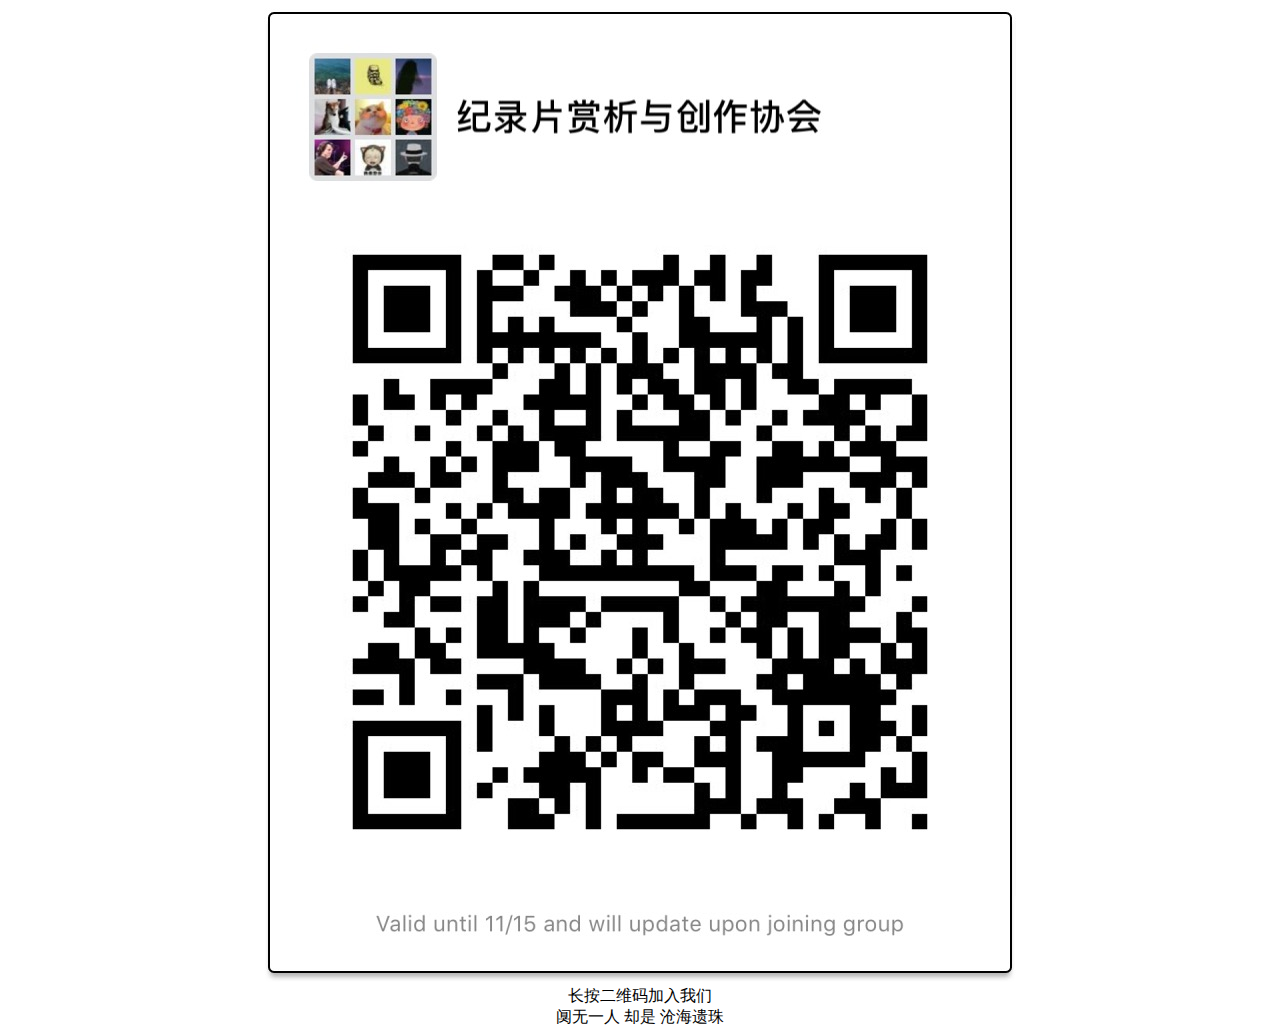
<file: xinsheng.html>
<!doctype html>
<html>
<head>
<meta charset="UTF-8">
<title>欢迎加入我们</title>
</head>

<body>
<div style="width: 100%; text-align: center;"><img src="img/xinshengruqun.jpeg"/"><br>长按二维码加入我们<br>阒无一人 却是 沧海遗珠</div>
</body>
</html>
</file>
<file: css/style.css>
/* Custom Stylesheet */
/**
 * Use this file to override Materialize files so you can update
 * the core Materialize files in the future
 *
 * Made By MaterializeCSS.com
 */

.icon-block {
  padding: 0 15px;
}
.icon-block .material-icons {
	font-size: inherit;
}
.icon-block a
{
	color: black;

}
</file>
